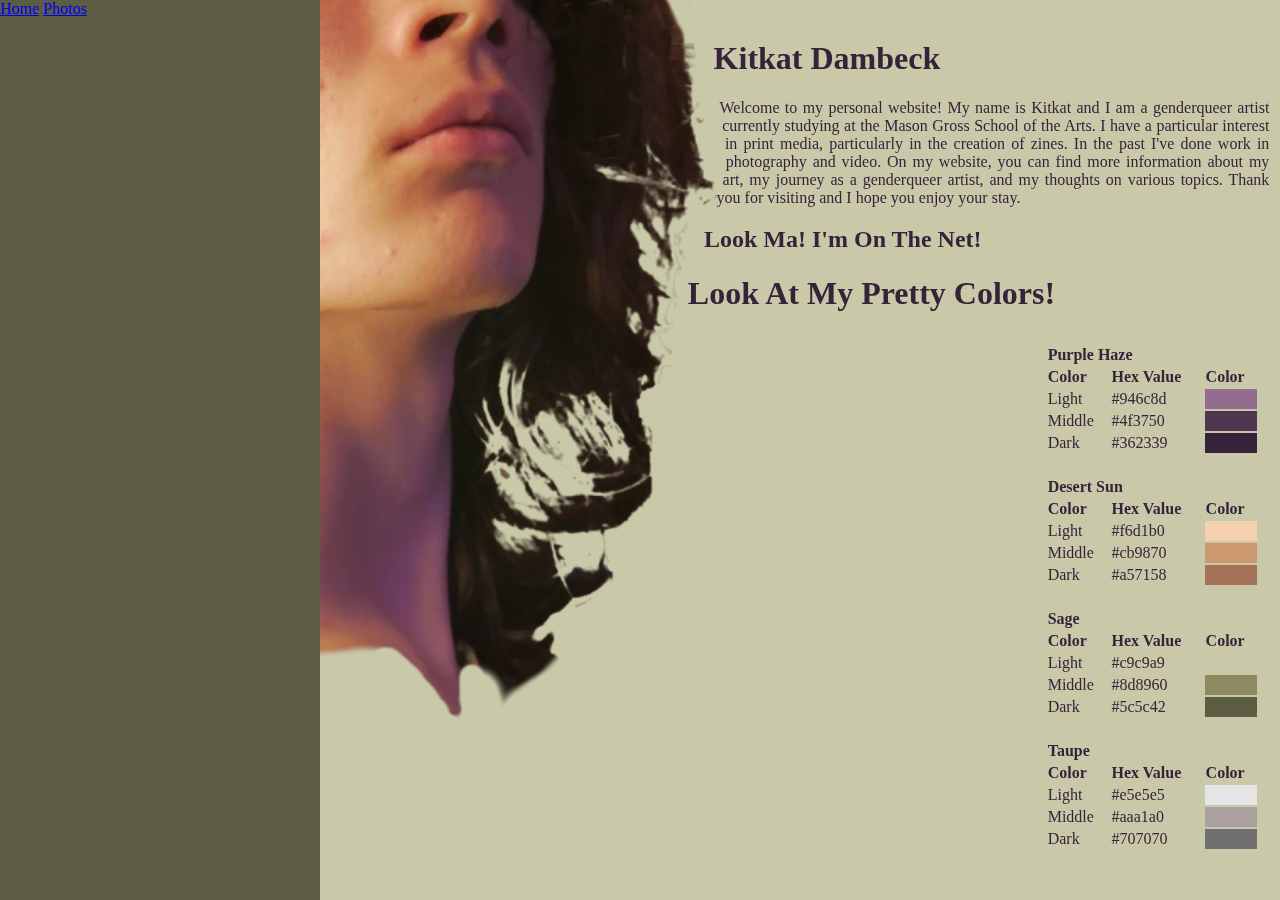
<file: index.html>
<!DOCTYPE html>
<html lang="en" dir="ltr">
  <head>
    <meta charset="utf-8">
    <title>Kitkat's Website!</title>
    <link rel="stylesheet" href="style.css">
  </head>
  <div id="sidebar">
    <a href="index.html">Home</a>
    <a href="photos.html">Photos</a>
  </div>
  <body>
    <div id="main">
      <img src="img/hair.webp" alt="my hair" id="hair">
      <img id="hairdummy" src="img/dummy.webp" alt="">
      <h1>Kitkat Dambeck</h1>
      <p>Welcome to my personal website! My name is Kitkat and I am a genderqueer artist currently studying at the Mason Gross School of the Arts. I have a particular interest in print media, particularly in the creation of zines. In the past I've done work in photography and video. On my website, you can find more information about my art, my journey as a genderqueer artist, and my thoughts on various topics. Thank you for visiting and I hope you enjoy your stay.</p>
      <h2>Look Ma! I'm On The Net!</h2>

      <h1>Look At My Pretty Colors!</h1>
      <div class="flexcontainer">
      <table>
        <tr>
          <th colspan="3">Purple Haze</th>
        </tr>
        <tr>
          <th>Color</th>
          <th>Hex Value</th>
          <th>Color</th>
        </tr>
        <tr>
          <td>Light</td>
          <td>#946c8d</td>
          <td style="background-color:#946c8d;"></td>
        </tr>
        <tr>
          <td>Middle</td>
          <td>#4f3750</td>
          <td style="background-color:#4f3750;"></td>
        </tr>
        <tr>
          <td>Dark</td>
          <td>#362339</td>
          <td style="background-color:#362339;"></td>
        </tr>
      </table>

      <table>
        <tr>
          <th colspan="3">Desert Sun</th>
        </tr>
        <tr>
          <th>Color</th>
          <th>Hex Value</th>
          <th>Color</th>
        </tr>
        <tr>
          <td>Light</td>
          <td>#f6d1b0</td>
          <td style="background-color:#f6d1b0;"></td>
        </tr>
        <tr>
          <td>Middle</td>
          <td>#cb9870</td>
          <td style="background-color:#cb9870;"></td>
        </tr>
        <tr>
          <td>Dark</td>
          <td>#a57158</td>
          <td style="background-color:#a57158;"></td>
        </tr>
      </table>

      <table>
        <tr>
          <th colspan="3">Sage</th>
        </tr>
        <tr>
          <th>Color</th>
          <th>Hex Value</th>
          <th>Color</th>
        </tr>
        <tr>
          <td>Light</td>
          <td>#c9c9a9</td>
          <td style="background-color:#c9c9a9;"></td>
        </tr>
        <tr>
          <td>Middle</td>
          <td>#8d8960</td>
          <td style="background-color:#8d8960;"></td>
        </tr>
        <tr>
          <td>Dark</td>
          <td>#5c5c42</td>
          <td style="background-color:#5c5c42;"></td>
        </tr>
      </table>

      <table>
        <tr>
          <th colspan="3">Taupe</th>
        </tr>
        <tr>
          <th>Color</th>
          <th>Hex Value</th>
          <th>Color</th>
        </tr>
        <tr>
          <td>Light</td>
          <td>#e5e5e5</td>
          <td style="background-color:#e5e5e5;"></td>
        </tr>
        <tr>
          <td>Middle</td>
          <td>#aaa1a0</td>
          <td style="background-color:#aaa1a0;"></td>
        </tr>
        <tr>
          <td>Dark</td>
          <td>#707070</td>
          <td style="background-color:#707070;"></td>
        </tr>
      </table>

      </div>


    </div>
  </body>
</html>
</file>
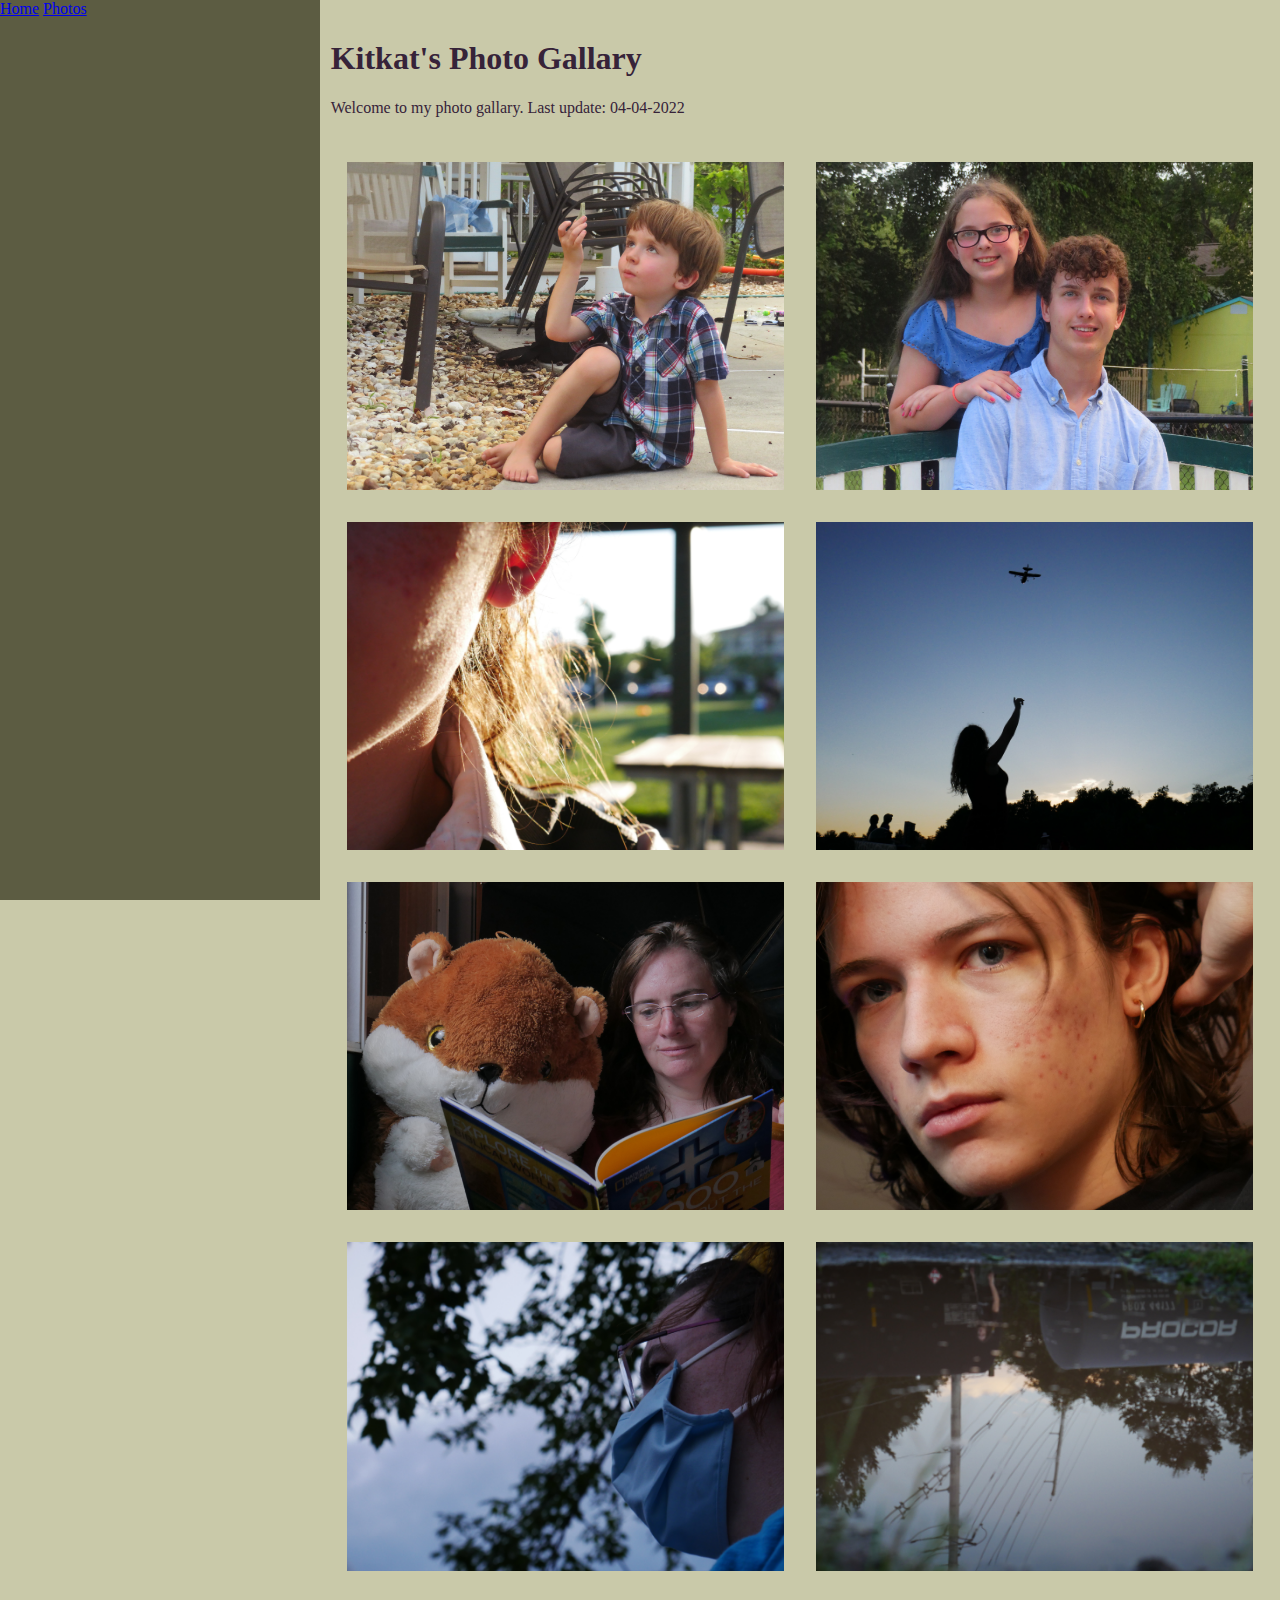
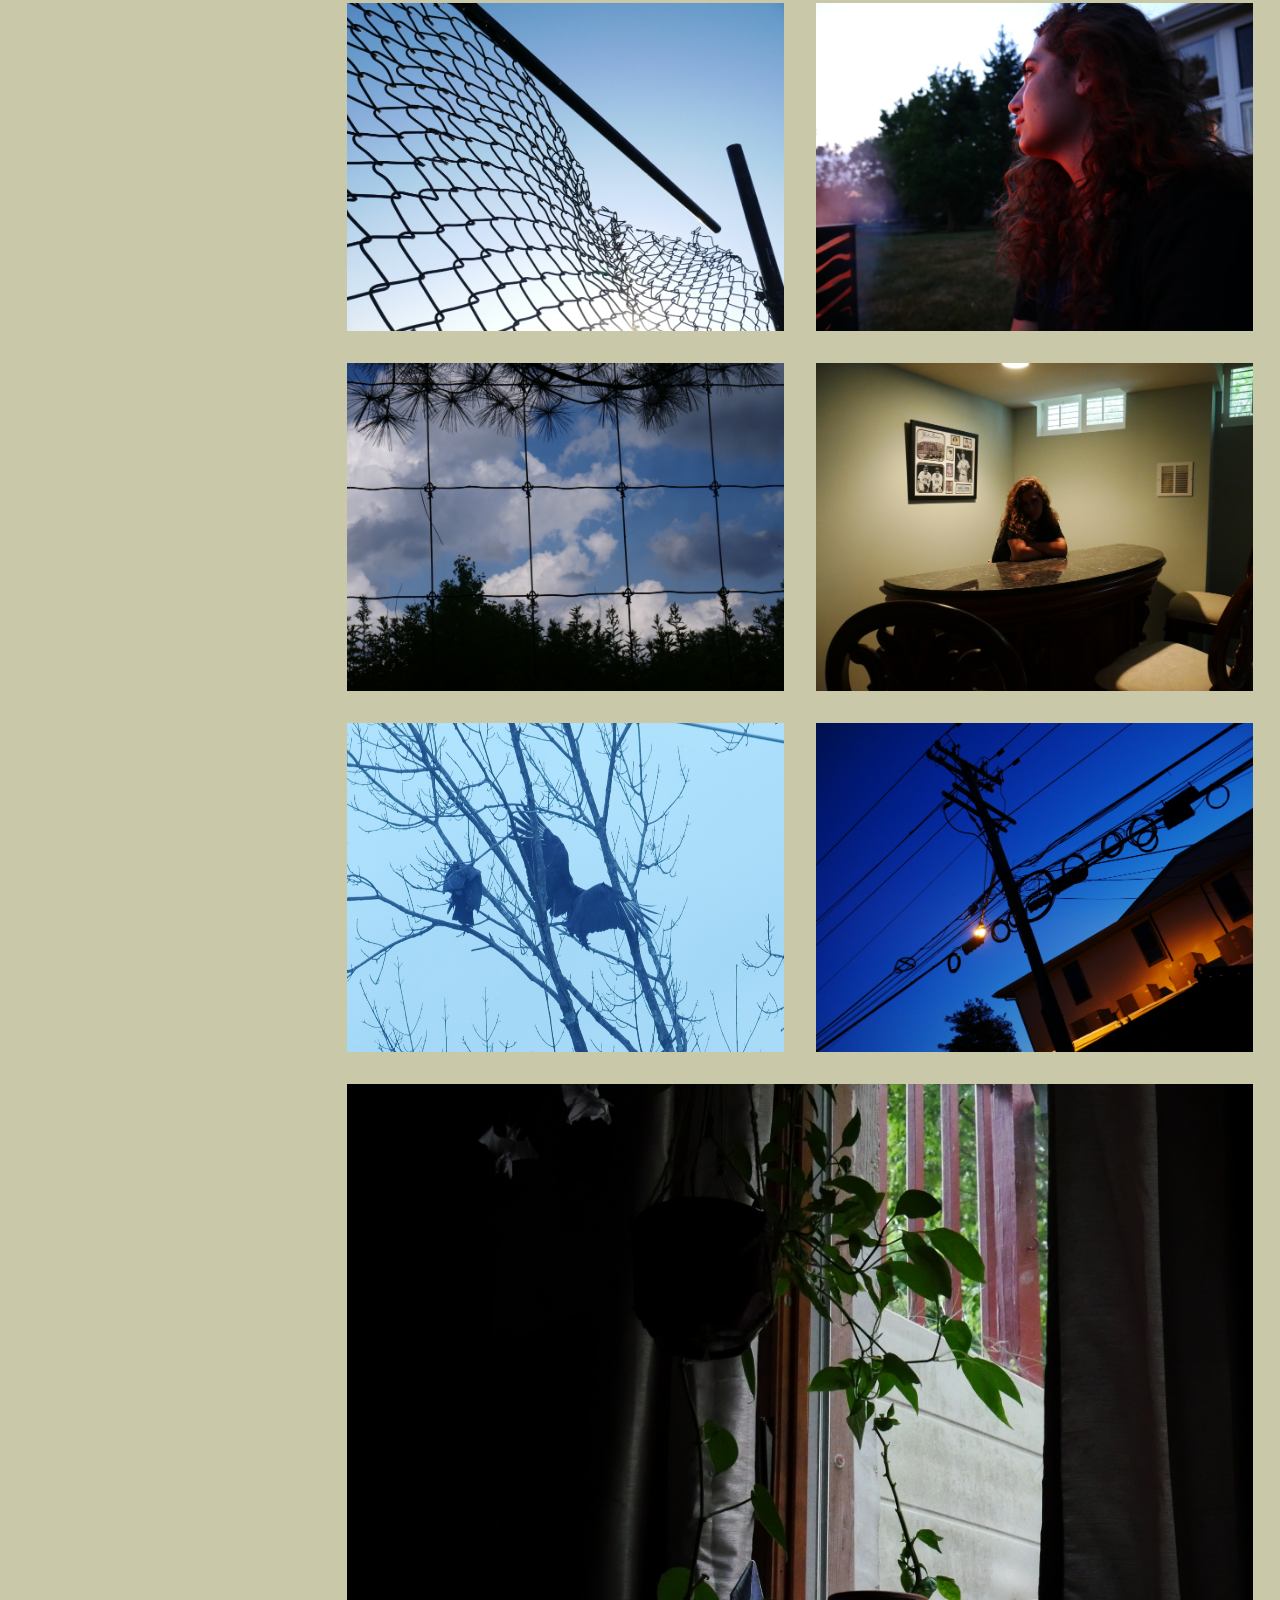
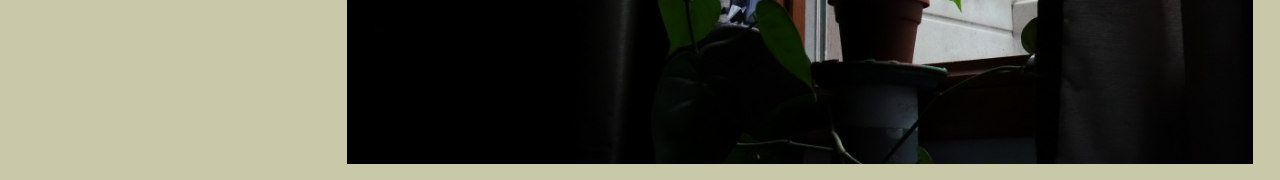
<file: photos.html>
<!DOCTYPE html>
<html lang="en" dir="ltr">
  <head>
    <meta charset="utf-8">
    <title>Kitkat's Website!</title>
    <link rel="stylesheet" href="style.css">
  </head>
  <div id="sidebar">
    <a href="index.html">Home</a>
    <a href="photos.html">Photos</a>
  </div>
  <body>

    <div id="main">
      <h1>Kitkat's Photo Gallary</h1>
      <p>Welcome to my photo gallary. Last update: 04-04-2022</p>
    </div>
    <div class="gallary">
      <img src="img/child.jpg" alt="">
      <img src="img/cousins.jpg" alt="">
      <img src="img/collar.jpg" alt="">
      <img src="img/plane.jpg" alt="">
      <img src="img/book.jpg" alt="">
      <img src="img/earing.jpg" alt="">
      <img src="img/mask.jpg" alt="">
      <img src="img/puddle.jpg" alt="">
      <img src="img/pattern.jpg" alt="">
      <img src="img/glow.jpg" alt="">
      <img src="img/fence.jpg" alt="">
      <img src="img/shadow.jpg" alt="">
      <img src="img/landing.jpg" alt="">
      <img src="img/tele.jpg" alt="">
      <img src="img/window.jpg" alt="">
    </div>
  </body>
</html>
</file>
<file: style.css>
:root {
  --purple-haze-light: #946c8d;
  --purple-haze-middle: #4f3750;
  --purple-haze-dark: #362339;
  --desert-sun-light: #f6d1b0;
  --desert-sun-middle: #cb9870;
  --desert-sun-dark: #a57158;
  --sage-light: #c9c9a9;
  --sage-middle: #8d8960;
  --sage-dark: #5c5c42;
  --taupe-light: #e5e5e5;
  --taupe-middle: #aaa1a0;
  --taupe-dark: #707070;
}

#sidebar {
  position: fixed;
  top: 0;
  left: 0;
  bottom: 0;
  width: 25%;
  background-color: var(--sage-dark);
  z-index: 1;
}

#sidebar p {
  color: var(--taupe-light);
}

#sidebar h1 {
  color: var(--taupe-light);
}

#main {
  position: absolute;
  left: 25%;
  margin: 8pt;
}

#main {
  display: inline-block;
  text-align: justify;
  clear: both;
  color: var(--purple-haze-dark)
}

body {
  background-color: var(--sage-light)
}

.flexcontainer {
  display: flex;
  flex-wrap: wrap;
}

.flexcontainer table {
  flex: 1;
  margin:10px;
}

#hair {
  position: fixed;
  top: 0;
  left: -10%;
  width: 75%;
  float: left;
  z-index: -1;
}

#hairdummy {
  float: left;
  width: 75%;
  shape-outside: polygon(0% 0%, 52% 0%, 55% 20%, 45% 50%, 49% 60%, 30% 90%, 0 100%);
  shape-margin: 8px;
}


.gallary {
  display: flex;
  flex-direction: row;
  flex-wrap: wrap;
  justify-content: center;
  position: absolute;
  left: 25%;
  top: 15%;
  margin: 8pt;
}

.gallary img{
  width: 25%;
  min-width: 25em;
  margin: 1em;
  flex: 1;
  overflow-y: scroll;
}
</file>
